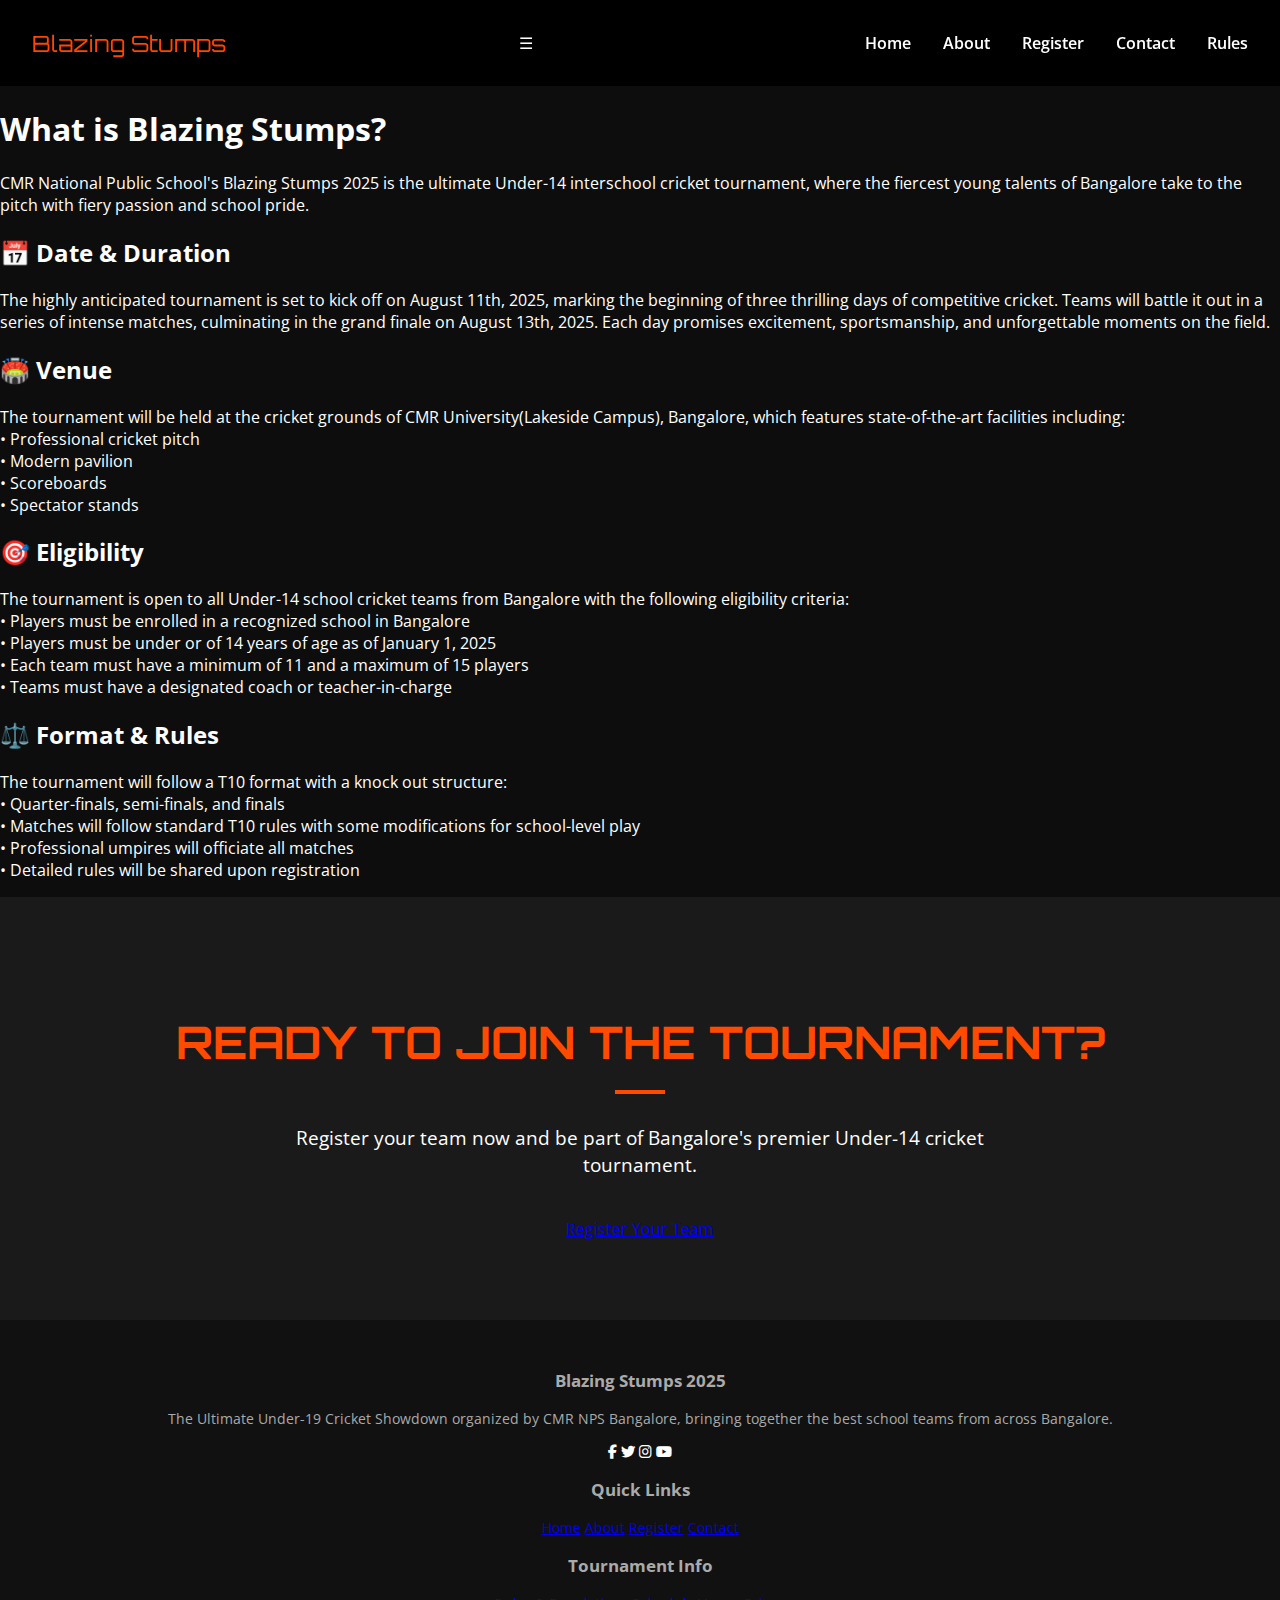
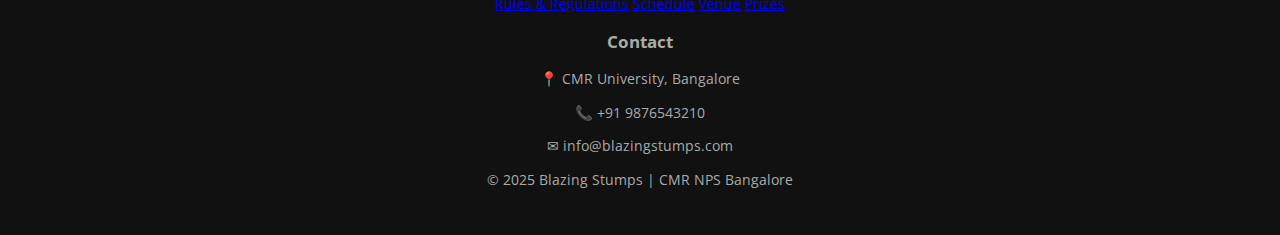
<file: about.html>
<!DOCTYPE html>
<html lang="en">
<head>
  <meta charset="UTF-8">
  <meta name="viewport" content="width=device-width, initial-scale=1.0">
  <title>About | Blazing Stumps 2025</title>
  <link rel="stylesheet" href="style.css">
  <link href="https://fonts.googleapis.com/css2?family=Orbitron:wght@600&family=Open+Sans:wght@400;600&display=swap" rel="stylesheet">
  <link rel="stylesheet" href="https://cdnjs.cloudflare.com/ajax/libs/font-awesome/6.4.0/css/all.min.css">
</head>
<body>
  <nav class="navbar">
    <div class="logo">Blazing Stumps</div>
    <div class="menu-toggle" id="menu-toggle">☰</div>
    <ul class="nav-links">
      <li><a href="index.html">Home</a></li>
      <li><a href="about.html">About</a></li>
      <li><a href="register.html">Register</a></li>
      <li><a href="contact.html">Contact</a></li>
      <li><a href="rules.html">Rules</a></li>
    </ul>
  </nav>

  <main class="content-section">
    <section class="about-intro">
      <h1>What is Blazing Stumps?</h1>
      <p>
        CMR National Public School's Blazing Stumps 2025 is the ultimate Under-14 interschool cricket tournament, where the fiercest young talents of Bangalore take to the pitch with fiery passion and school pride.
      </p>
    </section>

    <section class="about-details">
      <div class="info-box">
        <h2>📅 Date & Duration</h2>
        <p>The highly anticipated tournament is set to kick off on August 11th, 2025, marking the beginning of three thrilling days of competitive cricket. Teams will battle it out in a series of intense matches, culminating in the grand finale on August 13th, 2025. Each day promises excitement, sportsmanship, and unforgettable moments on the field.</p>
      </div>

      <div class="info-box">
        <h2>🏟️ Venue</h2>
        <p>The tournament will be held at the cricket grounds of CMR University(Lakeside Campus), Bangalore, which features state-of-the-art facilities including:<br>
        • Professional cricket pitch<br>
        • Modern pavilion<br>
        • Scoreboards<br>
        • Spectator stands</p>
      </div>

      <div class="info-box">
        <h2>🎯 Eligibility</h2>
        <p>The tournament is open to all Under-14 school cricket teams from Bangalore with the following eligibility criteria:<br>
        • Players must be enrolled in a recognized school in Bangalore<br>
        • Players must be under or of 14 years of age as of January 1, 2025<br>
        • Each team must have a minimum of 11 and a maximum of 15 players<br>
        • Teams must have a designated coach or teacher-in-charge</p>
      </div>

      <div class="info-box">
        <h2>⚖️ Format & Rules</h2>
        <p>The tournament will follow a T10 format with a knock out structure:<br>
        • Quarter-finals, semi-finals, and finals<br>
        • Matches will follow standard T10 rules with some modifications for school-level play<br>
        • Professional umpires will officiate all matches<br>
        • Detailed rules will be shared upon registration</p>
      </div>
    </section>
  </main>

  <section style="text-align: center; padding: 80px 20px; background-color: #1a1a1a;">
<h2 style="font-family: 'Orbitron', sans-serif; color: #ff4a00; font-size: clamp(1.8rem, 6vw, 2.8rem); text-transform: uppercase; margin-bottom: 20px; word-break: break-word; white-space: normal; text-align: center;">
  Ready to Join the Tournament?
    </h2>
    <div style="width: 50px; height: 4px; background-color: #ff4a00; margin: 0 auto 30px auto;"></div>
    <p style="font-size: 1.2rem; color: #ffffff; max-width: 700px; margin: 0 auto 40px auto;">
      Register your team now and be part of Bangalore's premier Under-14 cricket tournament.
    </p>
    <a href="/register.html" class="btn-outline">
      Register Your Team
    </a>
  </section>  

  <div id="footer-info"></div>
  <script>
    const menuToggle = document.getElementById('menu-toggle');
    const navLinks = document.querySelector('.nav-links');
    const navItems = document.querySelectorAll('.nav-links a');

    menuToggle.addEventListener('click', () => {
      navLinks.classList.toggle('show');
    });

    navItems.forEach(link => {
      link.addEventListener('click', () => {
        navLinks.classList.remove('show');
      });
    });
  </script>
  <script src="script.js"></script>
</body>
</html>
</file>
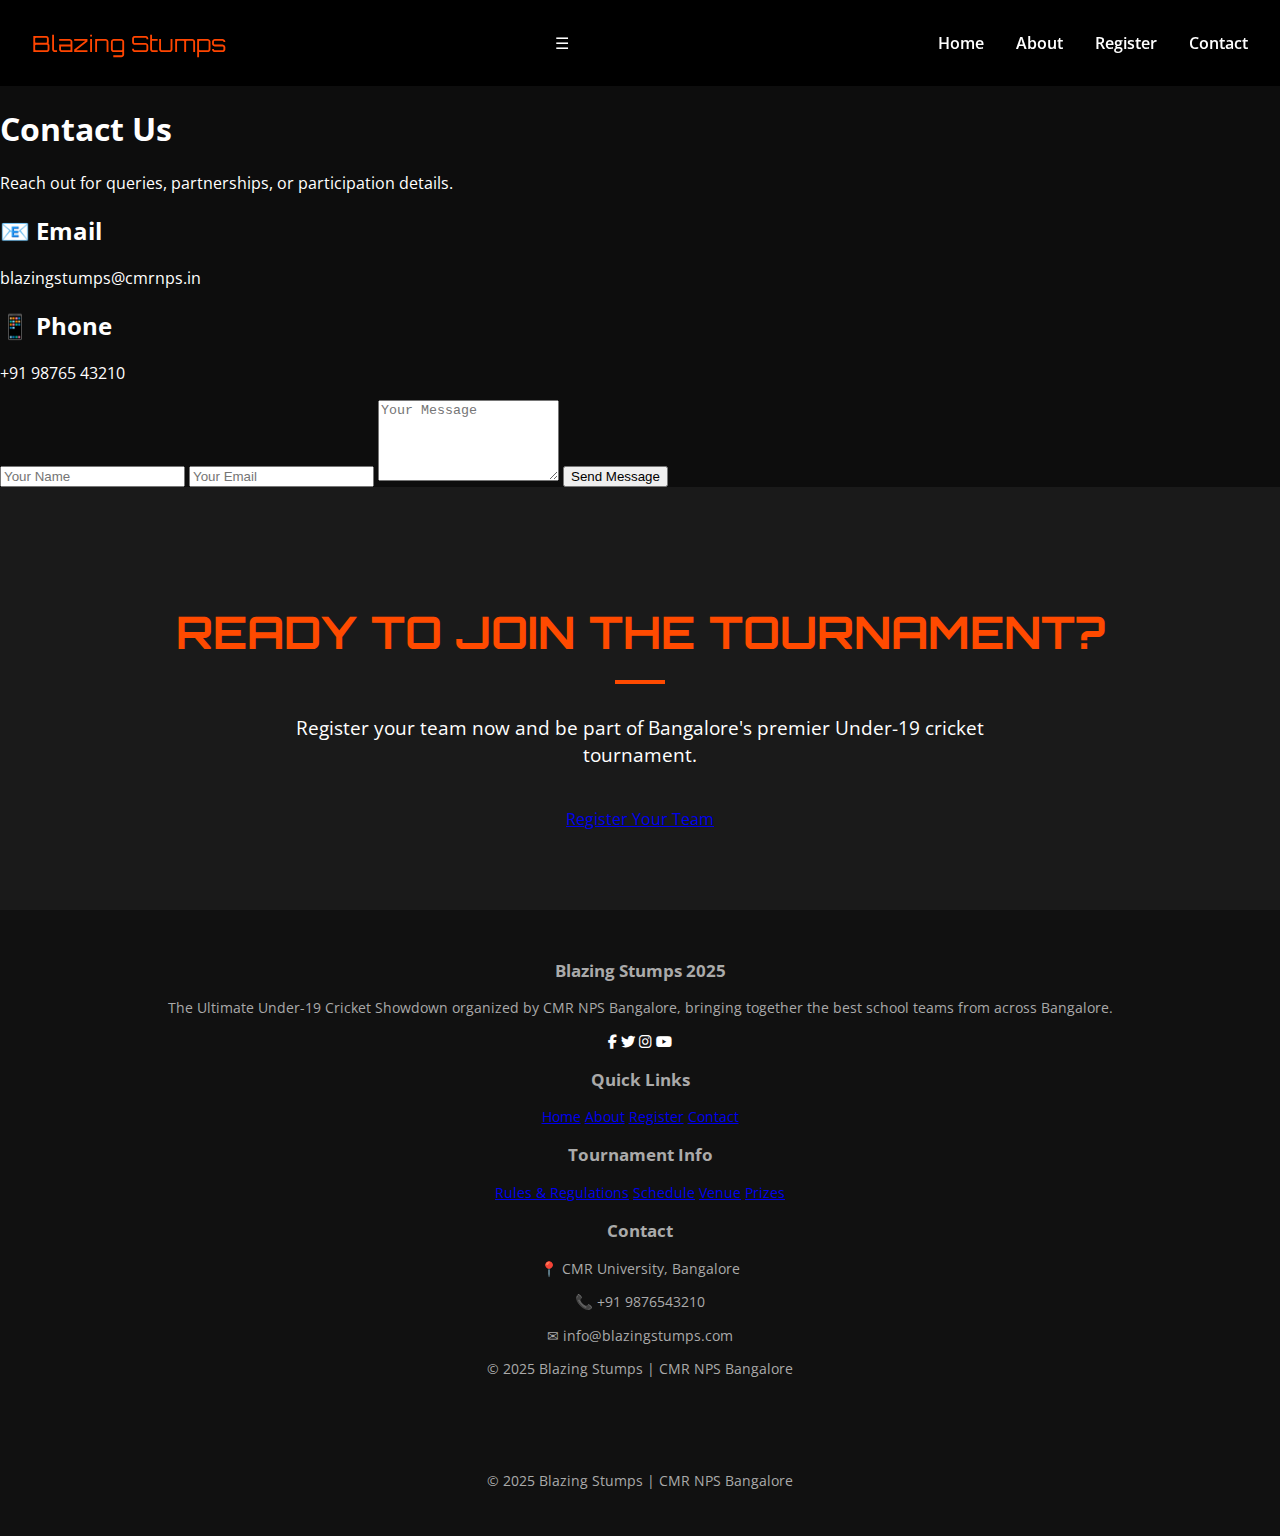
<file: contact.html>
<!DOCTYPE html>
<html lang="en">
<head>
  <meta charset="UTF-8">
  <meta name="viewport" content="width=device-width, initial-scale=1.0">
  <title>Contact | Blazing Stumps 2025</title>
  <link rel="stylesheet" href="style.css">
  <link href="https://fonts.googleapis.com/css2?family=Orbitron:wght@600&family=Open+Sans:wght@400;600&display=swap" rel="stylesheet">
  <link rel="stylesheet" href="https://cdnjs.cloudflare.com/ajax/libs/font-awesome/6.4.0/css/all.min.css">
</head>
<body>
  <nav class="navbar">
    <div class="logo">Blazing Stumps</div>
    <div class="menu-toggle" id="menu-toggle">☰</div>
    <ul class="nav-links">
      <li><a href="index.html">Home</a></li>
      <li><a href="about.html">About</a></li>
      <li><a href="register.html">Register</a></li>
      <li><a href="contact.html">Contact</a></li>
    </ul>
  </nav>

  <main class="content-section">
    <section class="contact-intro">
      <h1>Contact Us</h1>
      <p>Reach out for queries, partnerships, or participation details.</p>
    </section>

    <section class="contact-details">
      <div class="contact-card">
        <h2>📧 Email</h2>
        <p>blazingstumps@cmrnps.in</p>
      </div>
      <div class="contact-card">
        <h2>📱 Phone</h2>
        <p>+91 98765 43210</p>
      </div>
    </section>

    <section class="contact-form">
      <form action="#" method="POST">
        <input type="text" placeholder="Your Name" required>
        <input type="email" placeholder="Your Email" required>
        <textarea placeholder="Your Message" rows="5" required></textarea>
        <button type="submit" class="btn-primary">Send Message</button>
      </form>
    </section>
  </main>
  
  <section style="text-align: center; padding: 80px 20px; background-color: #1a1a1a;">
  <h2 style="font-family: 'Orbitron', sans-serif; color: #ff4a00; font-size: 2.8rem; text-transform: uppercase; margin-bottom: 20px;">
    Ready to Join the Tournament?
  </h2>
  <div style="width: 50px; height: 4px; background-color: #ff4a00; margin: 0 auto 30px auto;"></div>
  <p style="font-size: 1.2rem; color: #ffffff; max-width: 700px; margin: 0 auto 40px auto;">
    Register your team now and be part of Bangalore's premier Under-19 cricket tournament.
  </p>
  <a href="/register.html" class="btn-outline">
    Register Your Team
  </a>
</section>
<div id="footer-info"></div>
  <footer class="footer">
    <p>&copy; 2025 Blazing Stumps | CMR NPS Bangalore</p>
  </footer>
<script>
  const menuToggle = document.getElementById('menu-toggle');
  const navLinks = document.querySelector('.nav-links');
  const navItems = document.querySelectorAll('.nav-links a');

  menuToggle.addEventListener('click', () => {
    navLinks.classList.toggle('show');
  });

  navItems.forEach(link => {
    link.addEventListener('click', () => {
      navLinks.classList.remove('show');
    });
  });
</script>
<script src="script.js"></script>
</body>
</html>
</file>
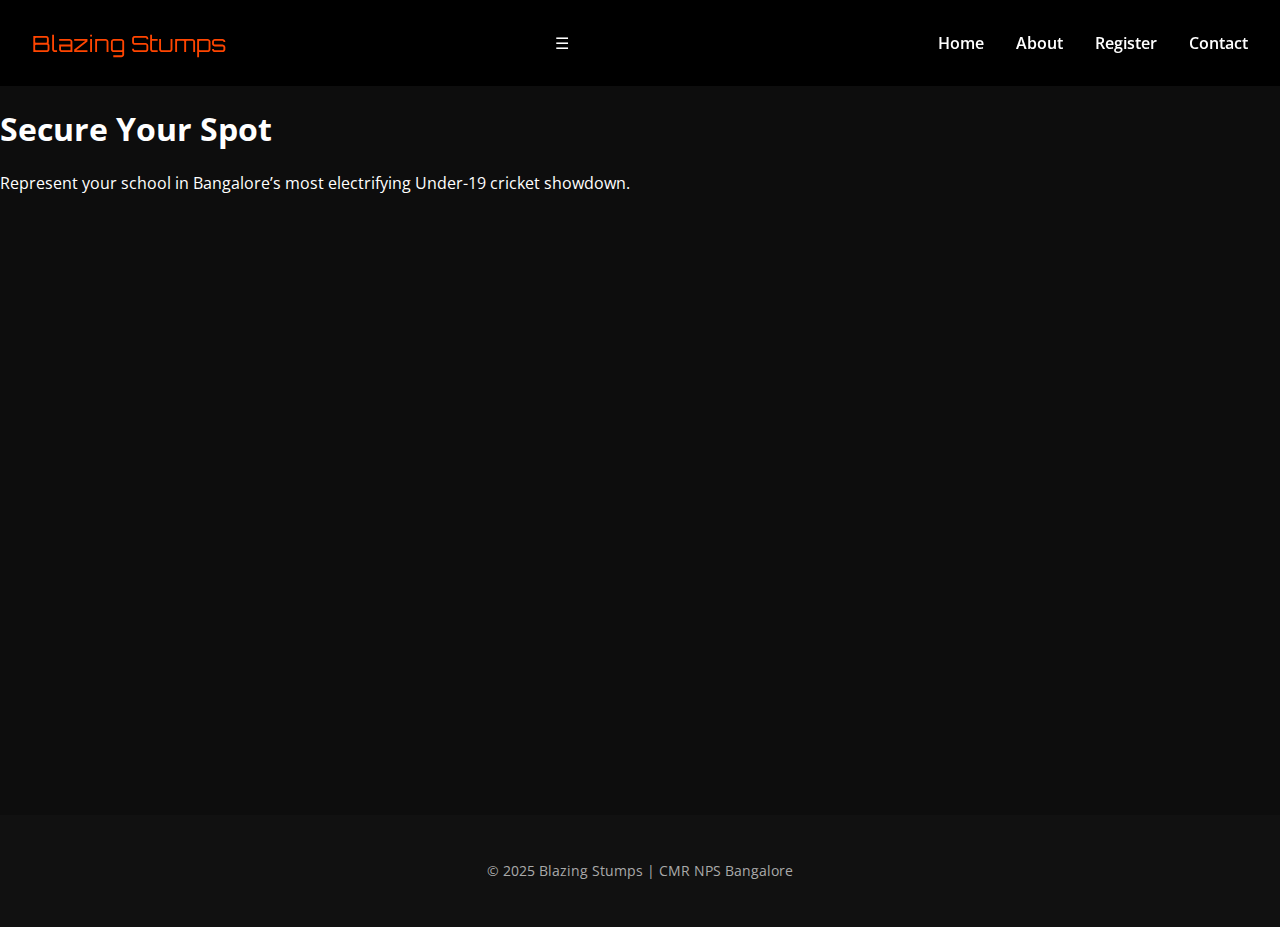
<file: register.html>
<!DOCTYPE html>
<html lang="en">
<head>
  <meta charset="UTF-8">
  <meta name="viewport" content="width=device-width, initial-scale=1.0">
  <title>Register | Blazing Stumps 2025</title>
  <link rel="stylesheet" href="style.css">
  <link href="https://fonts.googleapis.com/css2?family=Orbitron:wght@600&family=Open+Sans:wght@400;600&display=swap" rel="stylesheet">
</head>
<body>
  <nav class="navbar">
    <div class="logo">Blazing Stumps</div>
    <div class="menu-toggle" id="menu-toggle">☰</div>
    <ul class="nav-links">
      <li><a href="index.html">Home</a></li>
      <li><a href="about.html">About</a></li>
      <li><a href="register.html">Register</a></li>
      <li><a href="contact.html">Contact</a></li>
    </ul>
  </nav>

  <main class="content-section">
    <section class="register-intro">
      <h1>Secure Your Spot</h1>
      <p>Represent your school in Bangalore’s most electrifying Under-19 cricket showdown.</p>
    </section>

    <section class="form-section">
      <iframe src="https://docs.google.com/forms/d/e/1FAIpQLSe-example-form-url/viewform?embedded=true" width="100%" height="600" frameborder="0" marginheight="0" marginwidth="0">Loading…</iframe>
    </section>
  </main>

  <footer class="footer">
    <p>&copy; 2025 Blazing Stumps | CMR NPS Bangalore</p>
  </footer>
<script>
  const menuToggle = document.getElementById('menu-toggle');
  const navLinks = document.querySelector('.nav-links');
  const navItems = document.querySelectorAll('.nav-links a');

  menuToggle.addEventListener('click', () => {
    navLinks.classList.toggle('show');
  });

  navItems.forEach(link => {
    link.addEventListener('click', () => {
      navLinks.classList.remove('show');
    });
  });
</script>
</body>
</html>
</file>
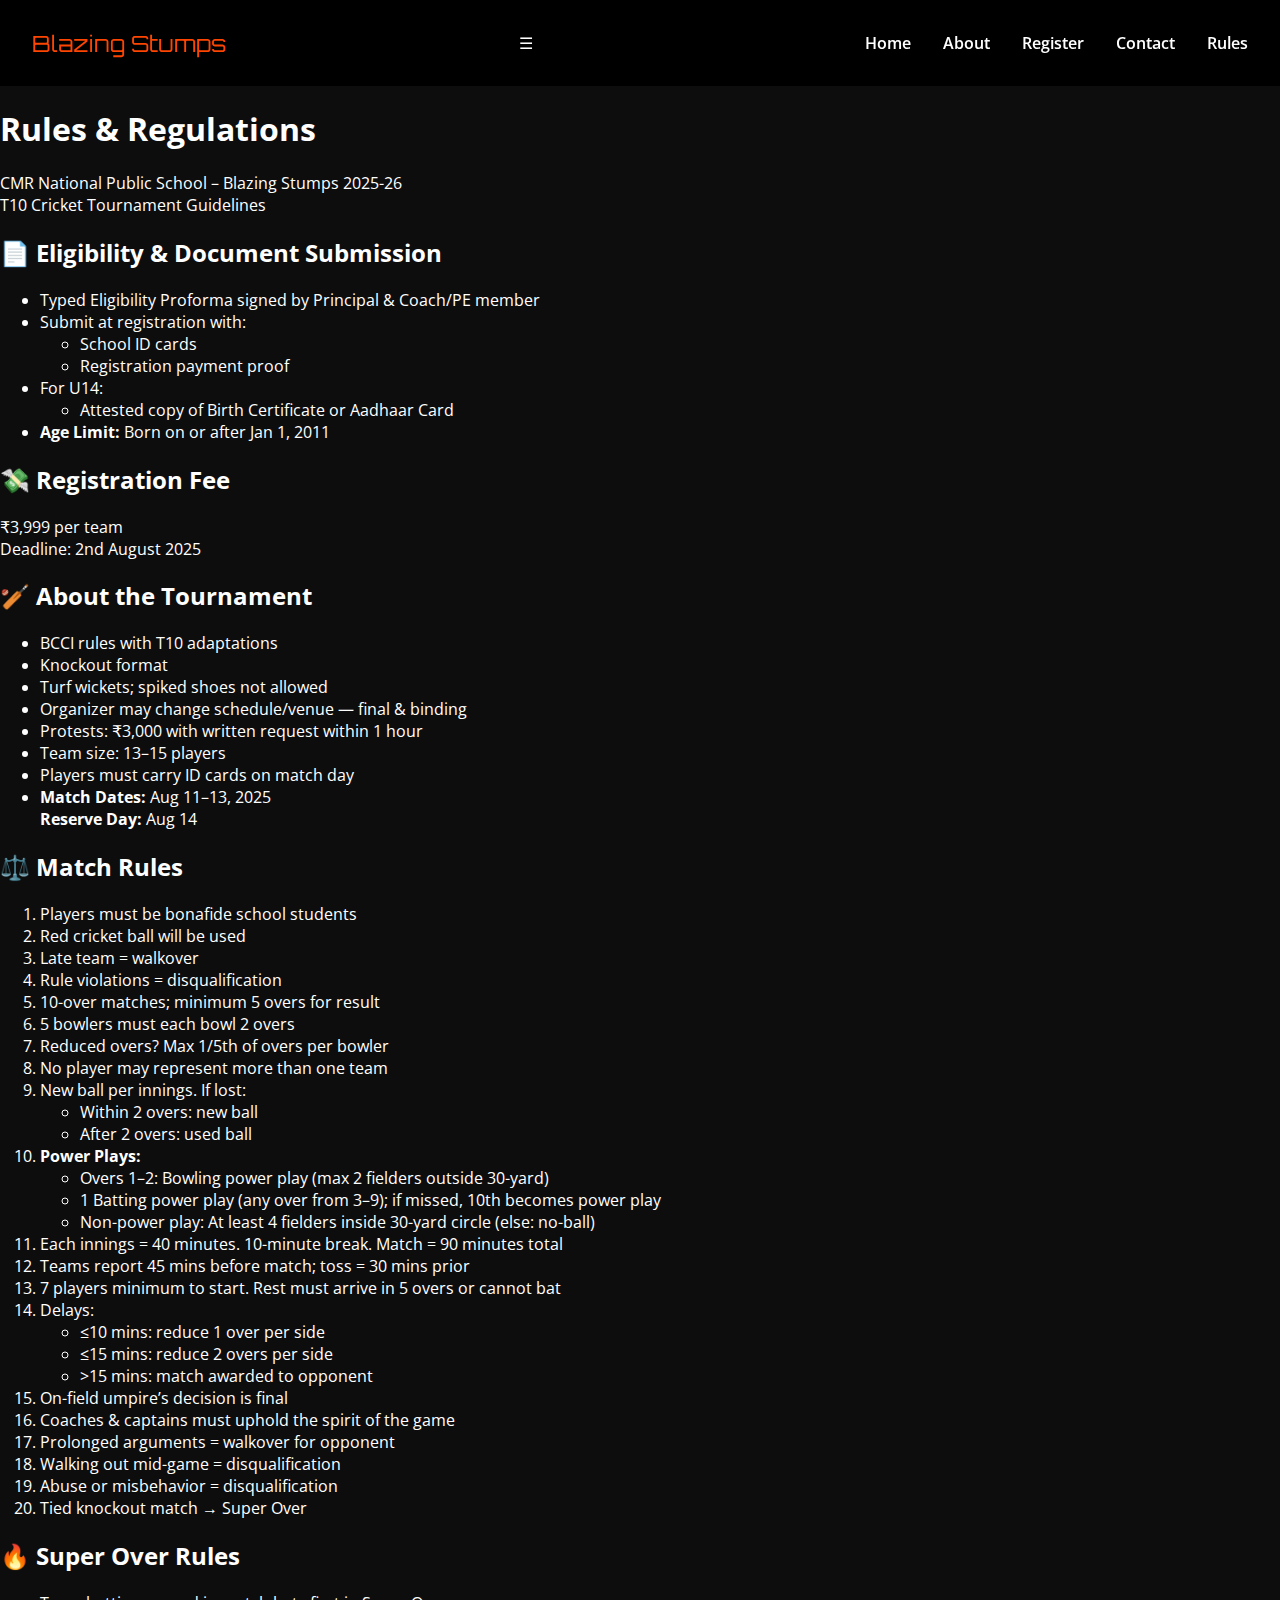
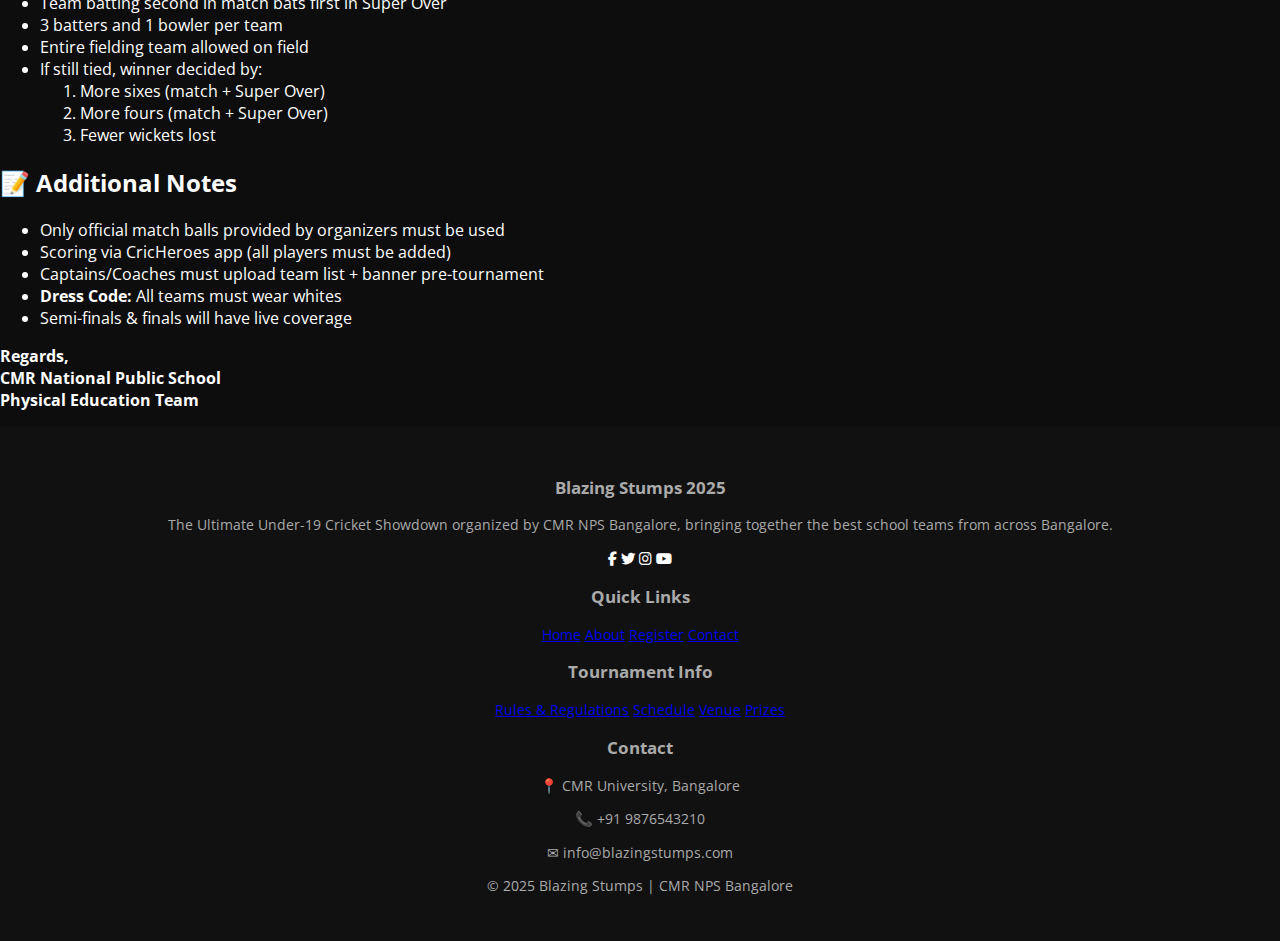
<file: Rules.html>
<!DOCTYPE html>
<html lang="en">
<head>
  <meta charset="UTF-8" />
  <meta name="viewport" content="width=device-width, initial-scale=1.0"/>
  <title>Rules & Regulations | Blazing Stumps 2025</title>
  <link rel="stylesheet" href="style.css" />
  <link href="https://fonts.googleapis.com/css2?family=Orbitron:wght@600&family=Open+Sans:wght@400;600&display=swap" rel="stylesheet" />
  <link rel="stylesheet" href="https://cdnjs.cloudflare.com/ajax/libs/font-awesome/6.4.0/css/all.min.css" />
</head>
<body>
  <nav class="navbar">
    <div class="logo">Blazing Stumps</div>
    <div class="menu-toggle" id="menu-toggle">☰</div>
    <ul class="nav-links">
      <li><a href="index.html">Home</a></li>
      <li><a href="about.html">About</a></li>
      <li><a href="register.html">Register</a></li>
      <li><a href="contact.html">Contact</a></li>
      <li><a href="rules.html">Rules</a></li>
    </ul>
  </nav>

  <main class="content-section">
    <section class="about-intro">
      <h1>Rules & Regulations</h1>
      <p>CMR National Public School – Blazing Stumps 2025-26<br>T10 Cricket Tournament Guidelines</p>
    </section>

    <section class="about-details">
      <div class="info-box">
        <h2>📄 Eligibility & Document Submission</h2>
        <ul>
          <li>Typed Eligibility Proforma signed by Principal & Coach/PE member</li>
          <li>Submit at registration with:
            <ul>
              <li>School ID cards</li>
              <li>Registration payment proof</li>
            </ul>
          </li>
          <li>For U14:
            <ul>
              <li>Attested copy of Birth Certificate or Aadhaar Card</li>
            </ul>
          </li>
          <li><strong>Age Limit:</strong> Born on or after Jan 1, 2011</li>
        </ul>
      </div>

      <div class="info-box">
        <h2>💸 Registration Fee</h2>
        <p>₹3,999 per team<br>Deadline: 2nd August 2025</p>
      </div>

      <div class="info-box">
        <h2>🏏 About the Tournament</h2>
        <ul>
          <li>BCCI rules with T10 adaptations</li>
          <li>Knockout format</li>
          <li>Turf wickets; spiked shoes not allowed</li>
          <li>Organizer may change schedule/venue — final & binding</li>
          <li>Protests: ₹3,000 with written request within 1 hour</li>
          <li>Team size: 13–15 players</li>
          <li>Players must carry ID cards on match day</li>
          <li><strong>Match Dates:</strong> Aug 11–13, 2025<br><strong>Reserve Day:</strong> Aug 14</li>
        </ul>
      </div>

      <div class="info-box">
        <h2>⚖️ Match Rules</h2>
        <ol>
          <li>Players must be bonafide school students</li>
          <li>Red cricket ball will be used</li>
          <li>Late team = walkover</li>
          <li>Rule violations = disqualification</li>
          <li>10-over matches; minimum 5 overs for result</li>
          <li>5 bowlers must each bowl 2 overs</li>
          <li>Reduced overs? Max 1/5th of overs per bowler</li>
          <li>No player may represent more than one team</li>
          <li>New ball per innings. If lost:
            <ul>
              <li>Within 2 overs: new ball</li>
              <li>After 2 overs: used ball</li>
            </ul>
          </li>
          <li><strong>Power Plays:</strong>
            <ul>
              <li>Overs 1–2: Bowling power play (max 2 fielders outside 30-yard)</li>
              <li>1 Batting power play (any over from 3–9); if missed, 10th becomes power play</li>
              <li>Non-power play: At least 4 fielders inside 30-yard circle (else: no-ball)</li>
            </ul>
          </li>
          <li>Each innings = 40 minutes. 10-minute break. Match = 90 minutes total</li>
          <li>Teams report 45 mins before match; toss = 30 mins prior</li>
          <li>7 players minimum to start. Rest must arrive in 5 overs or cannot bat</li>
          <li>Delays:
            <ul>
              <li>≤10 mins: reduce 1 over per side</li>
              <li>≤15 mins: reduce 2 overs per side</li>
              <li>>15 mins: match awarded to opponent</li>
            </ul>
          </li>
          <li>On-field umpire’s decision is final</li>
          <li>Coaches & captains must uphold the spirit of the game</li>
          <li>Prolonged arguments = walkover for opponent</li>
          <li>Walking out mid-game = disqualification</li>
          <li>Abuse or misbehavior = disqualification</li>
          <li>Tied knockout match → Super Over</li>
        </ol>
      </div>

      <div class="info-box">
        <h2>🔥 Super Over Rules</h2>
        <ul>
          <li>Team batting second in match bats first in Super Over</li>
          <li>3 batters and 1 bowler per team</li>
          <li>Entire fielding team allowed on field</li>
          <li>If still tied, winner decided by:
            <ol>
              <li>More sixes (match + Super Over)</li>
              <li>More fours (match + Super Over)</li>
              <li>Fewer wickets lost</li>
            </ol>
          </li>
        </ul>
      </div>

      <div class="info-box">
        <h2>📝 Additional Notes</h2>
        <ul>
          <li>Only official match balls provided by organizers must be used</li>
          <li>Scoring via CricHeroes app (all players must be added)</li>
          <li>Captains/Coaches must upload team list + banner pre-tournament</li>
          <li><strong>Dress Code:</strong> All teams must wear whites</li>
          <li>Semi-finals & finals will have live coverage</li>
        </ul>
        <p style="margin-top: 1rem;"><strong>Regards,<br>CMR National Public School<br>Physical Education Team</strong></p>
      </div>
    </section>
  </main>

  <div id="footer-info"></div>

  <script>
    const menuToggle = document.getElementById('menu-toggle');
    const navLinks = document.querySelector('.nav-links');
    const navItems = document.querySelectorAll('.nav-links a');

    menuToggle.addEventListener('click', () => {
      navLinks.classList.toggle('show');
    });

    navItems.forEach(link => {
      link.addEventListener('click', () => {
        navLinks.classList.remove('show');
      });
    });
  </script>
  <script src="script.js"></script>
</body>
</html>
</file>
<file: style.css>
/* Shared styling across all pages */
body {
  margin: 0;
  font-family: 'Open Sans', sans-serif;
  background: #0d0d0d;
  color: #fff;
}

nav {
  background: rgba(0, 0, 0, 0.95);
  padding: 1rem 2rem;
  display: flex;
  justify-content: space-between;
  align-items: center;
  position: sticky;
  top: 0;
  z-index: 100;
}

.logo {
  font-family: 'Orbitron', sans-serif;
  font-size: 1.4rem;
  color: #ff4500;
}

nav ul {
  display: flex;
  list-style: none;
  gap: 2rem;
}

nav a {
  color: white;
  text-decoration: none;
  font-weight: 600;
  border-bottom: 2px solid transparent;
  transition: 0.3s;
}

nav a:hover {
  color: #ff4500;
  border-bottom: 2px solid #ff4500;
}

.hero {
  height: 100vh;
  background: url('https://i.imgur.com/qzkzq4x.jpg') no-repeat center/cover;
  display: flex;
  flex-direction: column;
  justify-content: center;
  align-items: center;
  text-align: center;
  padding: 2rem;
}

.hero h1 {
  font-family: 'Orbitron', sans-serif;
  font-size: 4rem;
  color: white;
  animation: zoomIn 1.2s ease-out;
}

.hero p {
  font-size: 1.5rem;
  color: #ffb347;
  margin-top: 1rem;
}

.btn {
  margin-top: 2rem;
  padding: 0.8rem 2rem;
  background: #ff4500;
  border: none;
  color: white;
  font-weight: bold;
  font-size: 1rem;
  border-radius: 6px;
  cursor: pointer;
  transition: 0.3s;
}

.btn:hover {
  background: #ff6633;
  transform: scale(1.05);
}

.section {
  padding: 6rem 2rem;
  max-width: 1000px;
  margin: auto;
  animation: fadeIn 1s ease-in-out;
}

.section h2 {
  font-family: 'Orbitron', sans-serif;
  font-size: 2.5rem;
  color: #ff4500;
  margin-bottom: 1rem;
}

footer {
  background: #111;
  text-align: center;
  padding: 2rem;
  color: #aaa;
  font-size: 0.9rem;
}

@keyframes zoomIn {
  from { transform: scale(0.8); opacity: 0; }
  to { transform: scale(1); opacity: 1; }
}

@keyframes fadeIn {
  from { opacity: 0; transform: translateY(20px); }
  to { opacity: 1; transform: translateY(0); }
}

@media (max-width: 768px) {
  .hero h1 { font-size: 2.5rem; }
  .hero p { font-size: 1.1rem; }
  nav ul { gap: 1rem; flex-wrap: wrap; }
}
</file>
